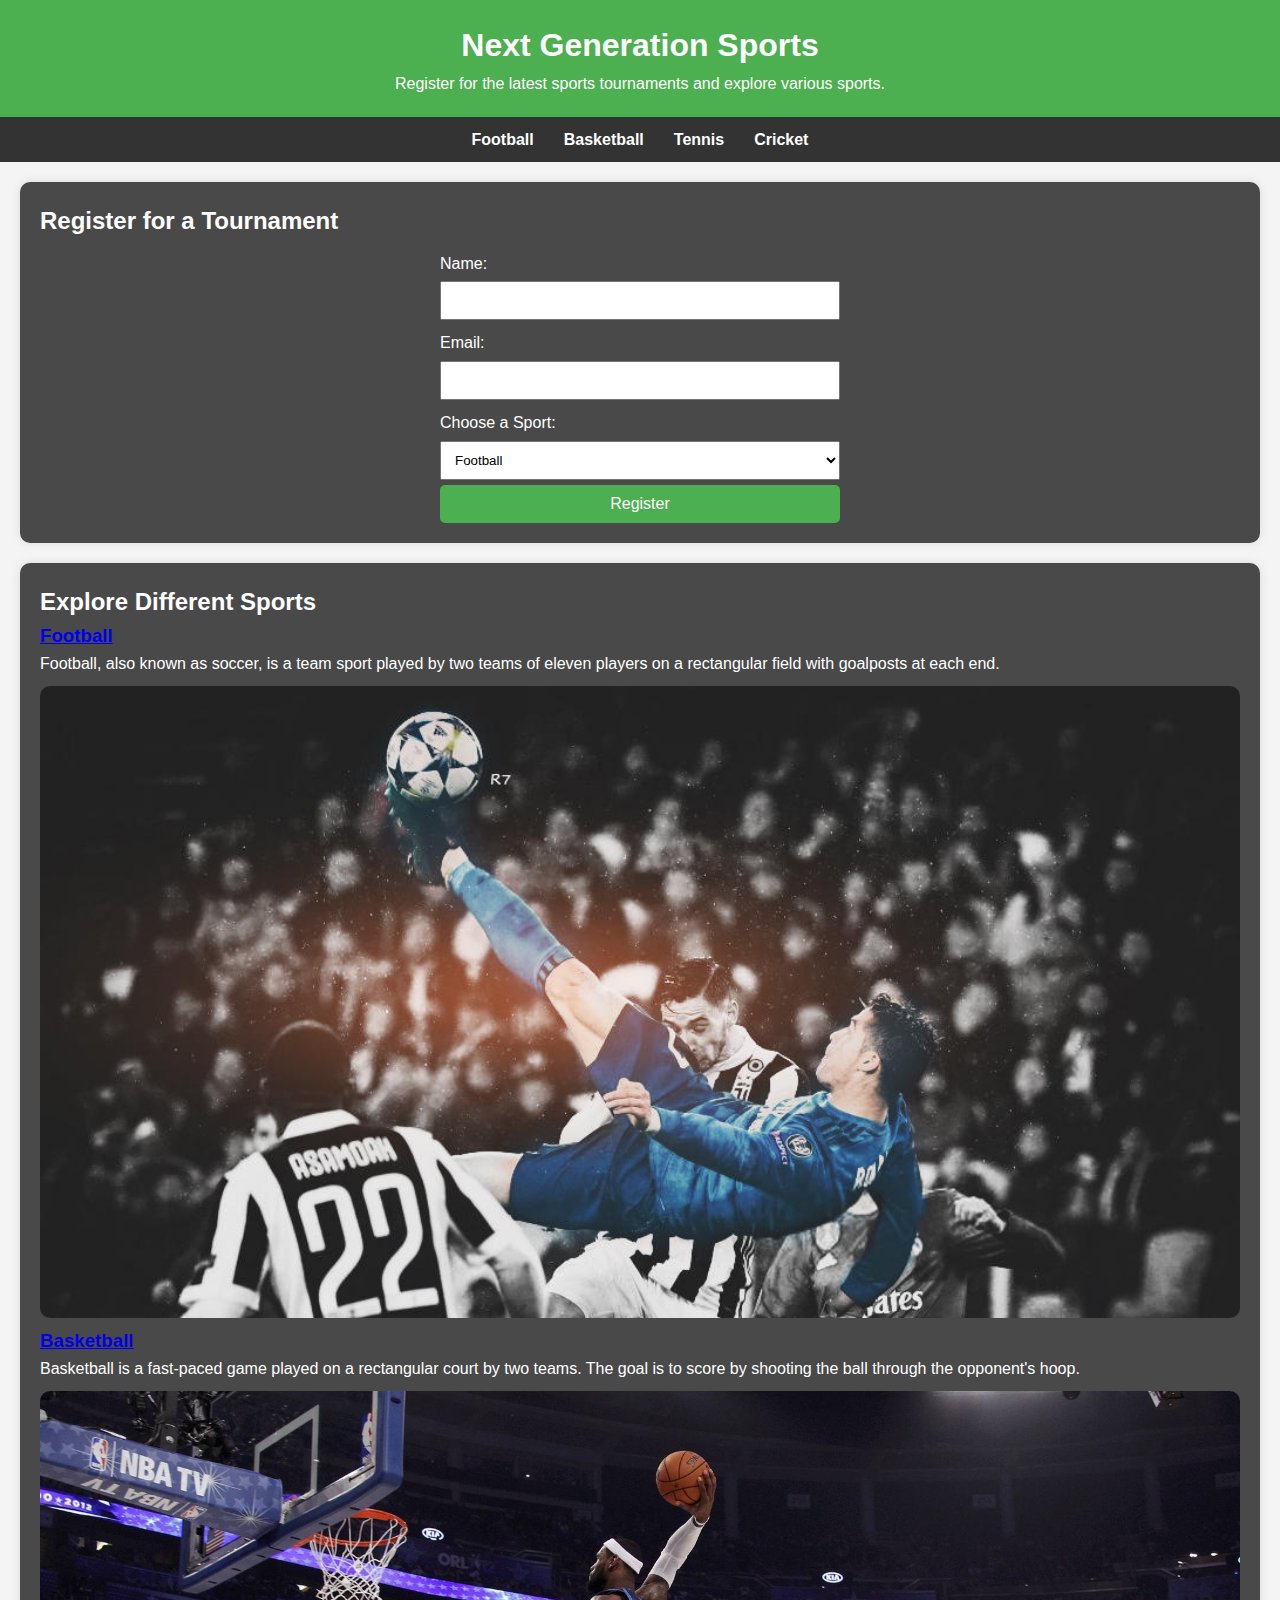
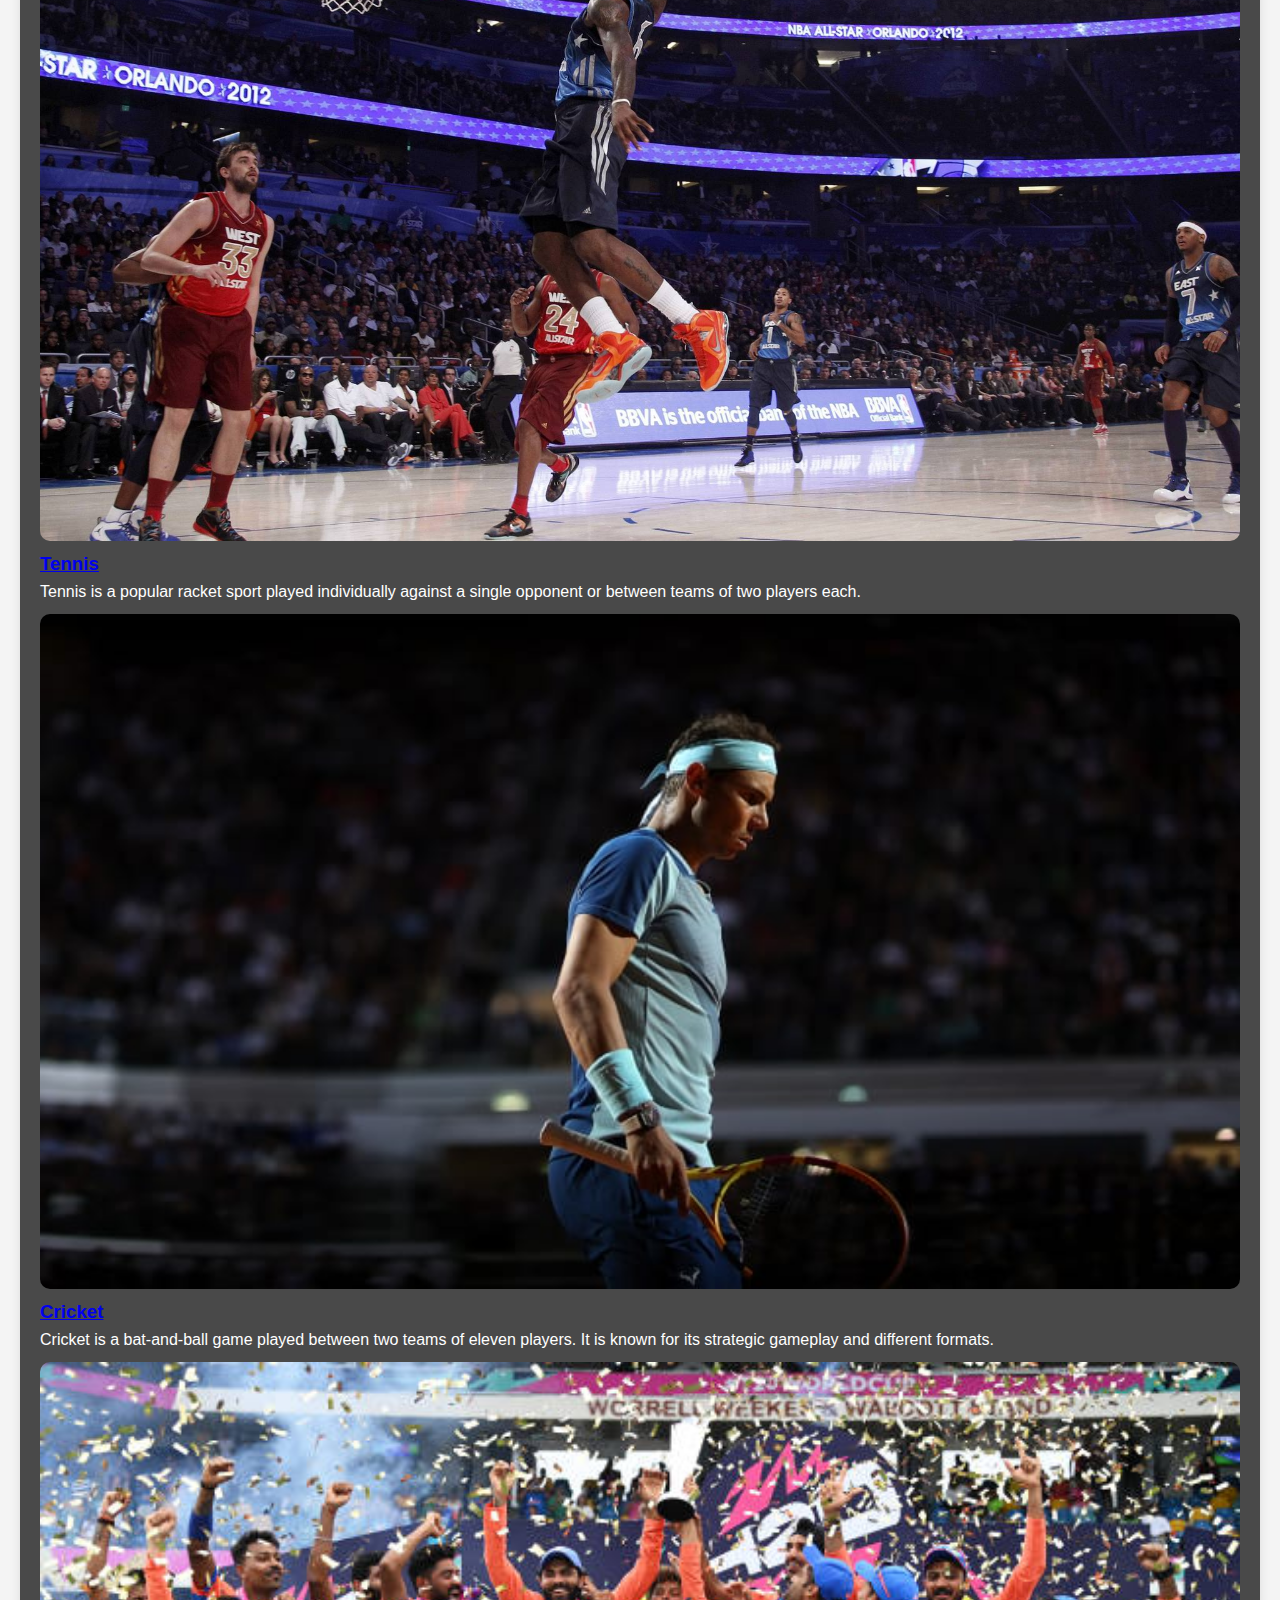
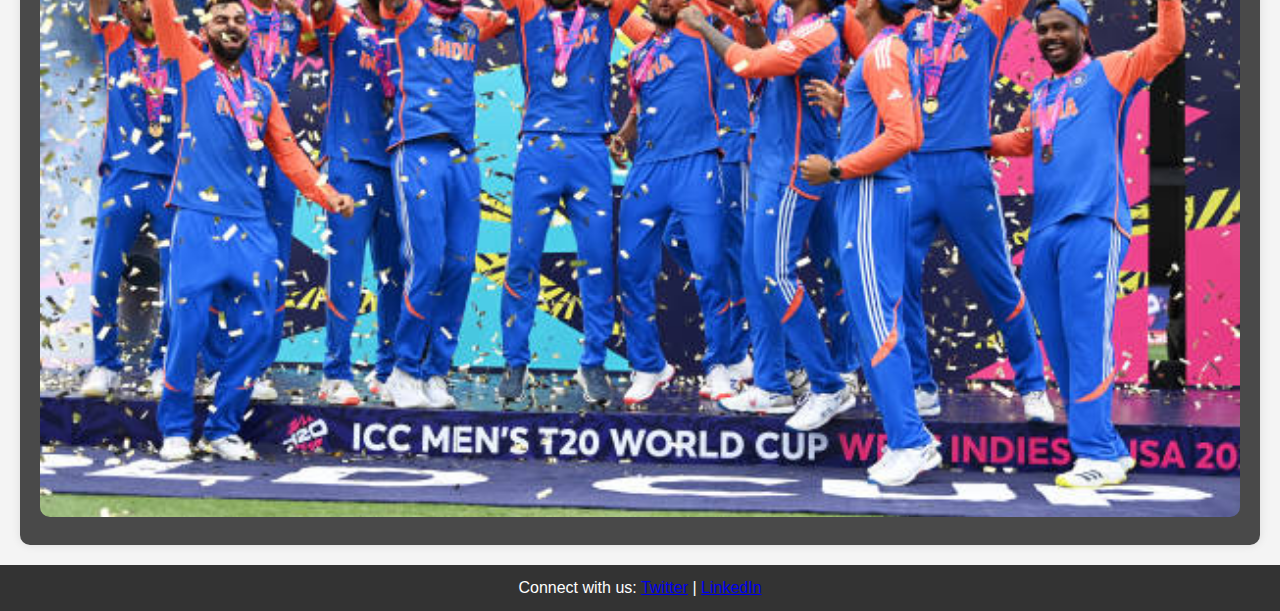
<file: sports/index.html>
<!DOCTYPE html>
<html lang="en">
<head>
    <meta charset="UTF-8">
    <meta name="viewport" content="width=device-width, initial-scale=1.0">
    <title>Next Generation Sports</title>
    <link rel="stylesheet" href="styles.css">
</head>
<body>
    <header>
        <h1>Next Generation Sports</h1>
        <p>Register for the latest sports tournaments and explore various sports.</p>
    </header>

    <nav>
        <ul>
            <li><a href="football.html">Football</a></li>
            <li><a href="basketball.html">Basketball</a></li>
            <li><a href="tennis.html">Tennis</a></li>
            <li><a href="cricket.html">Cricket</a></li>
        </ul>
    </nav>

    <section id="registration">
        <h2>Register for a Tournament</h2>
        <form>
            <label for="name">Name:</label>
            <input type="text" id="name" name="name" required>

            <label for="email">Email:</label>
            <input type="email" id="email" name="email" required>

            <label for="sport">Choose a Sport:</label>
            <select id="sport" name="sport">
                <option value="football">Football</option>
                <option value="basketball">Basketball</option>
                <option value="tennis">Tennis</option>
                <option value="cricket">Cricket</option>
            </select>

            <button type="submit">Register</button>
        </form>
    </section>

    <section id="sports-info">
        <h2>Explore Different Sports</h2>

        <article>
            <h3><a href="football.html">Football</a></h3>
            <p>Football, also known as soccer, is a team sport played by two teams of eleven players on a rectangular field with goalposts at each end.</p>
            <img src="cristiano_ronaldo_bicycle_kick_goal__rimshad7_by_rimshad7_dc8222t-fullview.jpg" alt="Football Image">
        </article>

        <article>
            <h3><a href="basketball.html">Basketball</a></h3>
            <p>Basketball is a fast-paced game played on a rectangular court by two teams. The goal is to score by shooting the ball through the opponent's hoop.</p>
            <img src="272483.jpg" alt="Basketball Image" >
        </article>

        <article>
            <h3><a href="tennis.html">Tennis</a></h3>
            <p>Tennis is a popular racket sport played individually against a single opponent or between teams of two players each.</p>
            <img src="uo6dsg7ec9s9uzstzxyz.jpg" alt="Tennis Image">
        </article>

        <article>
            <h3><a href="cricket.html">Cricket</a></h3>
            <p>Cricket is a bat-and-ball game played between two teams of eleven players. It is known for its strategic gameplay and different formats.</p>
            <img src="gettyimages-2159841510-612x612.jpg" alt="Cricket Image">
        </article>
    </section>

    <footer>
        <p>Connect with us:  <a href="https://x.com/Suman5269044949?t=_wUtK8c3azniSm-FZScPxA&s=09">Twitter</a> | <a href="https://www.linkedin.com/in/saurabh-kumar-274992320?utm_source=share&utm_campaign=share_via&utm_content=profile&utm_medium=android_app">LinkedIn</a></p>
    </footer>
</body>
</html>
</file>
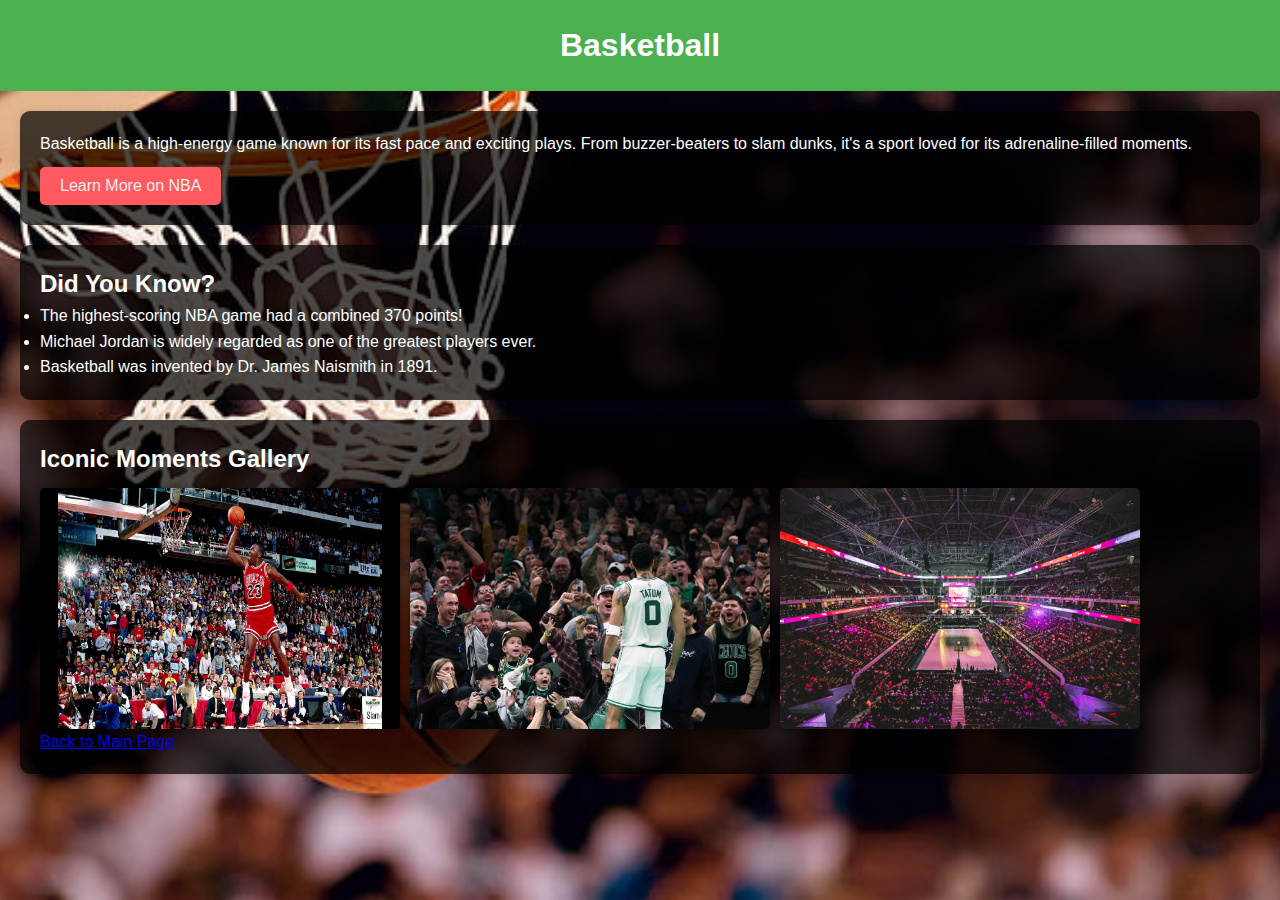
<file: sports/basketball.html>
<!DOCTYPE html>
<html lang="en">
<head>
    <meta charset="UTF-8">
    <meta name="viewport" content="width=device-width, initial-scale=1.0">
    <title>Basketball - Next Generation Sports</title>
    <link rel="stylesheet" href="styles.css">
    <style>
        body {
            background: url('nba-4k-hd-for-pc-wallpaper-preview.jpg') no-repeat center center fixed;
            background-size: cover;
            color: white;
        }
    </style>
</head>
<body>
    <header>
        <h1>Basketball</h1>
    </header>
    
    <section>
        <p>Basketball is a high-energy game known for its fast pace and exciting plays. From buzzer-beaters to slam dunks, it's a sport loved for its adrenaline-filled moments.</p>
        <button onclick="window.location.href='https://www.nba.com'">Learn More on NBA</button>
    </section>
    
    <section>
        <h2>Did You Know?</h2>
        <ul>
            <li>The highest-scoring NBA game had a combined 370 points!</li>
            <li>Michael Jordan is widely regarded as one of the greatest players ever.</li>
            <li>Basketball was invented by Dr. James Naismith in 1891.</li>
        </ul>
    </section>

    <section>
        <h2>Iconic Moments Gallery</h2>
        <div class="gallery">
            <img src="maxresdefault.jpg" alt="Slam Dunk">
            <img src="gettyimages-1455387129-612x612.jpg" alt="Basketball Fans">
            <img src="photo-1504450758481-7338eba7524a.jpg" alt="Basketball Court">
        </div>
        <p><a href="index.html">Back to Main Page</a></p>
    </section>
</body>
</html>
</file>
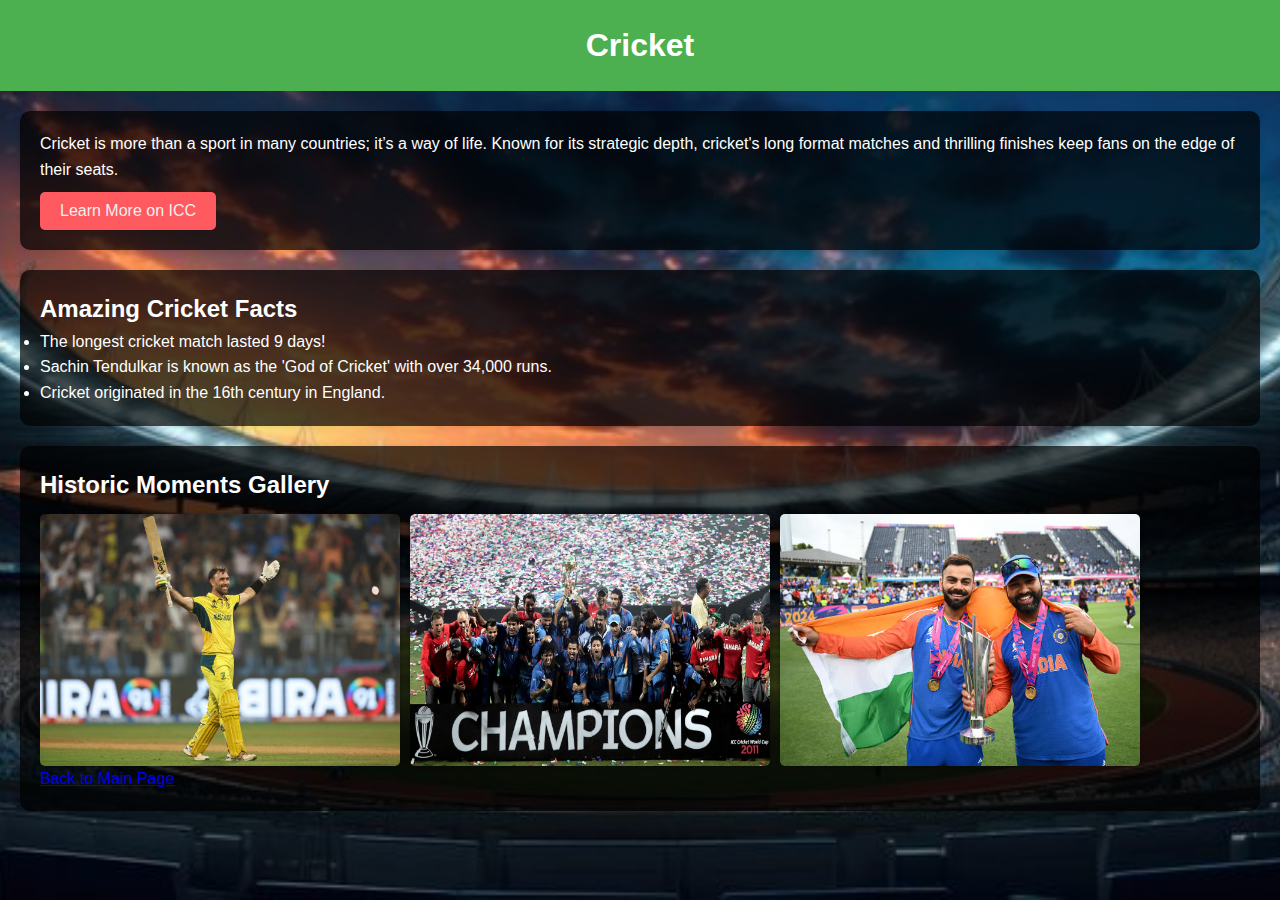
<file: sports/cricket.html>
<!DOCTYPE html>
<html lang="en">
<head>
    <meta charset="UTF-8">
    <meta name="viewport" content="width=device-width, initial-scale=1.0">
    <title>Cricket - Next Generation Sports</title>
    <link rel="stylesheet" href="styles.css">
    <style>
        body {
            background: url('360_F_659601698_daOUZD2jz3ItS6WknDAtAjo9nDW8JBUY.jpg') no-repeat center center fixed;
            background-size: cover;
            color: white;
        }
    </style>
</head>
<body>
    <header>
        <h1>Cricket</h1>
    </header>
    
    <section>
        <p>Cricket is more than a sport in many countries; it’s a way of life. Known for its strategic depth, cricket's long format matches and thrilling finishes keep fans on the edge of their seats.</p>
        <button onclick="window.location.href='https://www.icc-cricket.com'">Learn More on ICC</button>
    </section>
    
    <section>
        <h2>Amazing Cricket Facts</h2>
        <ul>
            <li>The longest cricket match lasted 9 days!</li>
            <li>Sachin Tendulkar is known as the 'God of Cricket' with over 34,000 runs.</li>
            <li>Cricket originated in the 16th century in England.</li>
        </ul>
    </section>

    <section>
        <h2>Historic Moments Gallery</h2>
        <div class="gallery">
            <img src="gettyimages-1780354541-612x612.jpg" alt="Batting Shot">
            <img src="India-2011-World-Cup.jpg" alt="Cricket Stadium">
            <img src="gettyimages-2159845100-612x612.jpg" alt="Team Celebration">
        </div>
        <p><a href="index.html">Back to Main Page</a></p>
    </section>
</body>
</html>
</file>
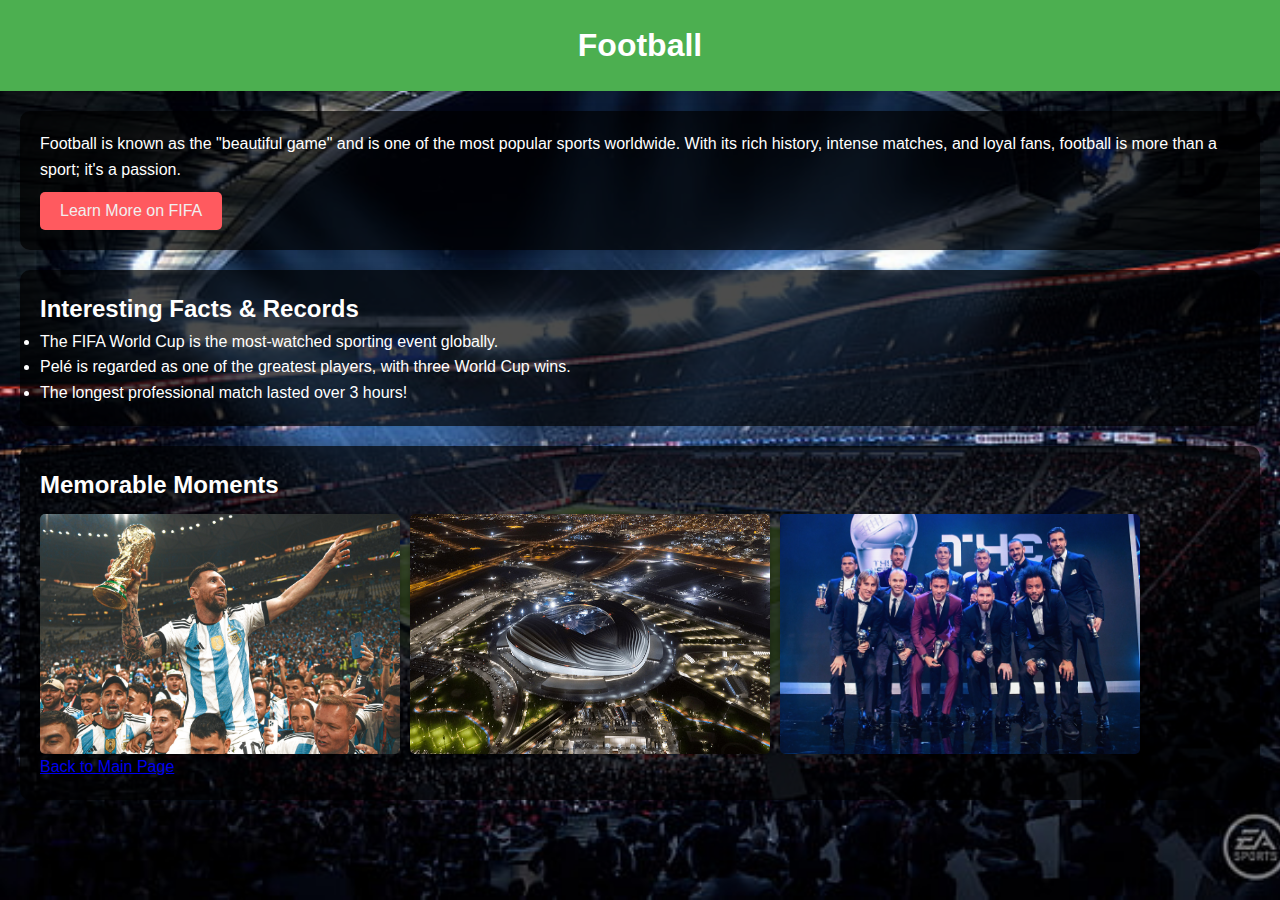
<file: sports/football.html>
<!DOCTYPE html>
<html lang="en">
<head>
    <meta charset="UTF-8">
    <meta name="viewport" content="width=device-width, initial-scale=1.0">
    <title>Football - Next Generation Sports</title>
    <link rel="stylesheet" href="styles.css">
    <style>
        body {
            background: url('fifa-19-2019-games-hd-4k-wallpaper-preview.jpg') no-repeat center center fixed;
            background-size: cover;
            color: white;
        }
    </style>
</head>
<body>
    <header>
        <h1>Football</h1>
    </header>
    
    <section>
        <p>Football is known as the "beautiful game" and is one of the most popular sports worldwide. With its rich history, intense matches, and loyal fans, football is more than a sport; it's a passion.</p>
        <button onclick="window.location.href='https://www.fifa.com'">Learn More on FIFA</button>
    </section>
    
    <section>
        <h2>Interesting Facts & Records</h2>
        <ul>
            <li>The FIFA World Cup is the most-watched sporting event globally.</li>
            <li>Pelé is regarded as one of the greatest players, with three World Cup wins.</li>
            <li>The longest professional match lasted over 3 hours!</li>
        </ul>
    </section>

    <section>
        <h2>Memorable Moments</h2>
        <div class="gallery">
            <img src="6ib1hrf1bu6a1.jpg" alt="Goal Celebration">
            <img src="Al-Janoub-Stadium.jpg" alt="Football Stadium">
            <img src="2017-w11-onstage-2500.jpg" alt="Football Team">
        </div>
        <p><a href="index.html">Back to Main Page</a></p>
    </section>
</body>
</html>
</file>
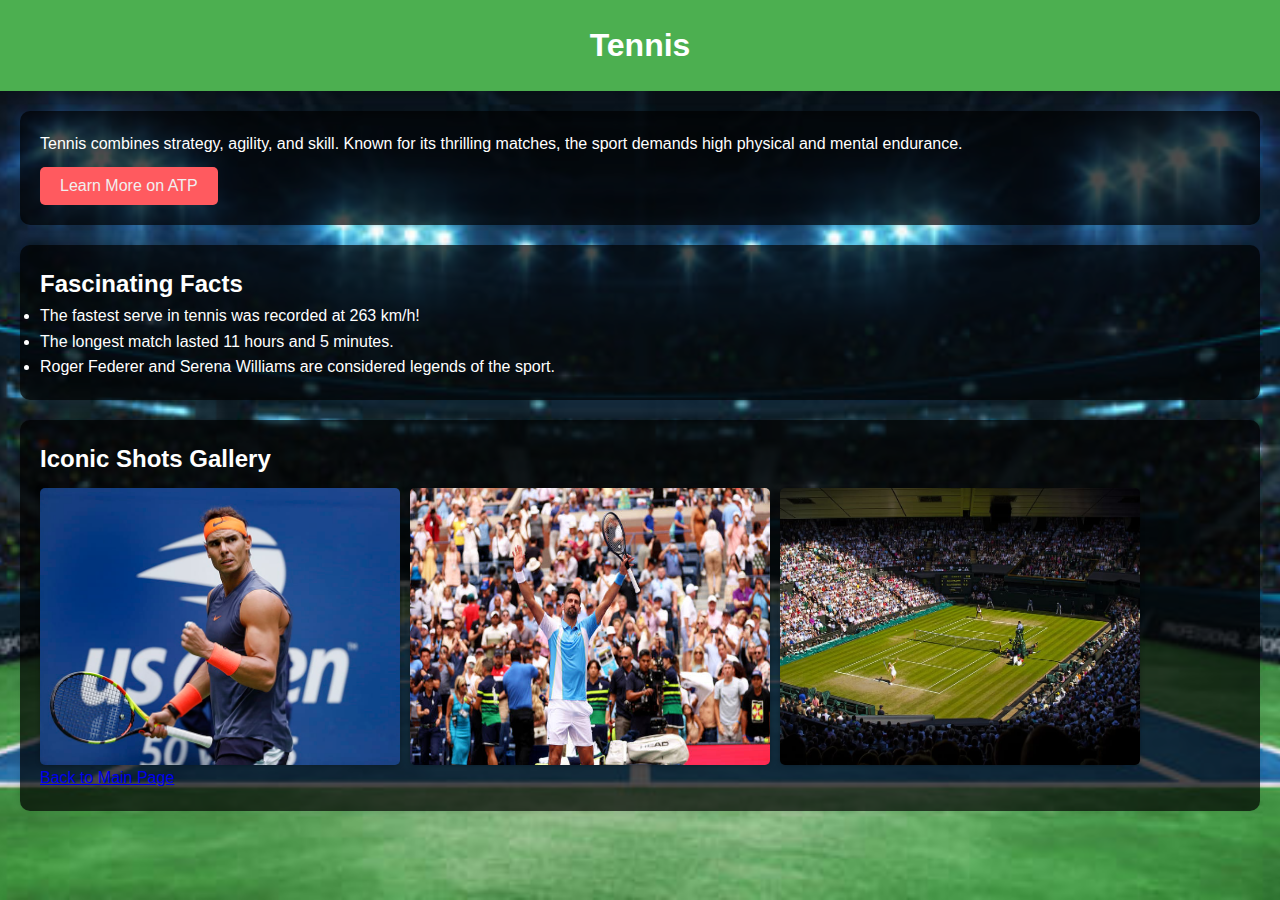
<file: sports/tennis.html>
<!DOCTYPE html>
<html lang="en">
<head>
    <meta charset="UTF-8">
    <meta name="viewport" content="width=device-width, initial-scale=1.0">
    <title>Tennis - Next Generation Sports</title>
    <link rel="stylesheet" href="styles.css">
    <style>
        body {
            background: url('istockphoto-1176735816-612x612.jpg') no-repeat center center fixed;
            background-size: cover;
            color: white;
        }
    </style>
</head>
<body>
    <header>
        <h1>Tennis</h1>
    </header>
    
    <section>
        <p>Tennis combines strategy, agility, and skill. Known for its thrilling matches, the sport demands high physical and mental endurance.</p>
        <button onclick="window.location.href='https://www.atptour.com'">Learn More on ATP</button>
    </section>
    
    <section>
        <h2>Fascinating Facts</h2>
        <ul>
            <li>The fastest serve in tennis was recorded at 263 km/h!</li>
            <li>The longest match lasted 11 hours and 5 minutes.</li>
            <li>Roger Federer and Serena Williams are considered legends of the sport.</li>
        </ul>
    </section>

    <section>
        <h2>Iconic Shots Gallery</h2>
        <div class="gallery">
            <img src="tennis-rafael-nadal-spanish-hd-wallpaper-preview.jpg" alt="Powerful Serve">
            <img src="gettyimages-1649507682-612x612.jpg" alt="Cheering Crowd">
            <img src="wimbledon-final-tennis-centre-court.jpg" alt="Tennis Court">
        </div>
        <p><a href="index.html">Back to Main Page</a></p>
    </section>
</body>
</html>
</file>
<file: sports/styles.css>
* {
    margin: 0;
    padding: 0;
    box-sizing: border-box;
}

body {
    font-family: Arial, sans-serif;
    background-color: #f4f4f4;
    color: #333;
    line-height: 1.6;
}

header {
    background-color: #4CAF50;
    color: white;
    padding: 20px;
    text-align: center;
}

nav ul {
    list-style: none;
    display: flex;
    justify-content: center;
    padding: 10px;
    background-color: #333;
}

nav ul li {
    margin: 0 15px;
}

nav ul li a {
    color: white;
    text-decoration: none;
    font-weight: bold;
}

section {
    margin: 20px;
    padding: 20px;
    background-color: white;
    border-radius: 10px;
    box-shadow: 0 0 10px rgba(0, 0, 0, 0.1);
}

#registration form {
    display: flex;
    flex-direction: column;
    max-width: 400px;
    margin: auto;
}

#registration label {
    margin-top: 10px;
}

#registration input, #registration select, #registration button {
    padding: 10px;
    margin-top: 5px;
}

#registration button {
    background-color: #4CAF50;
    color: white;
    border: none;
    cursor: pointer;
}

#sports-info img {
    width: 100%;
    height: auto;
    margin-top: 10px;
    border-radius: 10px;
}

footer {
    text-align: center;
    padding: 10px;
    background-color: #333;
    color: rgb(255, 255, 255);
    margin-top: 20px;
}
.gallery {
    display: flex;
    gap: 10px;
    margin-top: 10px;
}

.gallery img {
    width: 30%;
    border-radius: 5px;
    box-shadow: 0 0 5px rgba(0, 0, 0, 0.3);
    transition: transform 0.2s;
}

.gallery img:hover {
    transform: scale(1.05);
}

button {
    background-color: #ff5a5f;
    color: rgb(241, 239, 239);
    padding: 10px 20px;
    border: none;
    border-radius: 5px;
    cursor: pointer;
    font-size: 1em;
    margin-top: 10px;
}

button:hover {
    background-color: #ff3333;
}
section {
    background-color: rgba(0, 0, 0, 0.7); /* Dark semi-transparent background */
    color: white; /* Set text color to white for contrast */
    padding: 20px;
    margin: 20px;
    border-radius: 10px;
}
</file>
